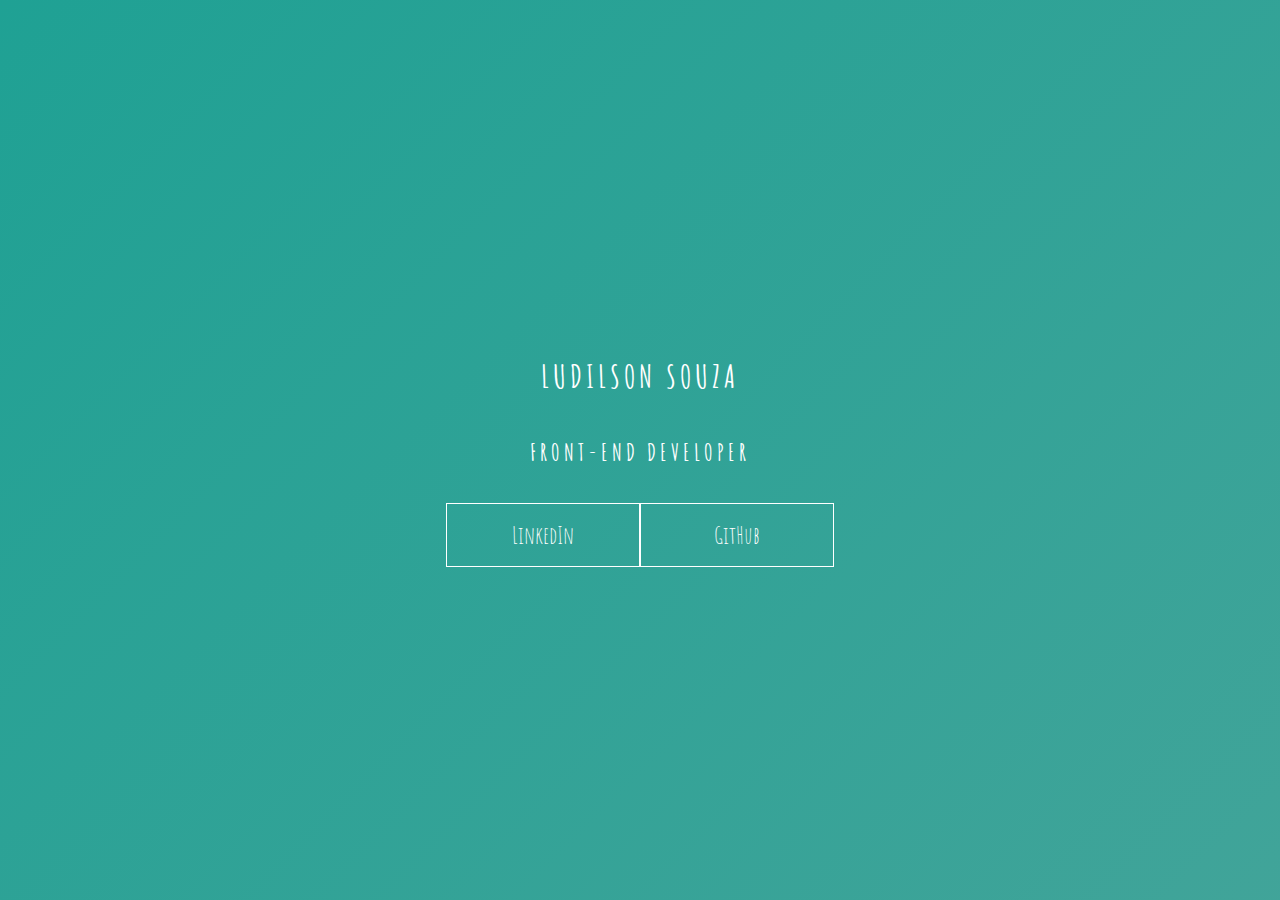
<file: KEYFRAMES_1/index.html>
<!DOCTYPE html>
<html lang="pt-BR">
<head>
    <meta charset="UTF-8">
    <meta http-equiv="X-UA-Compatible" content="IE=edge">
    <meta name="viewport" content="width=device-width, initial-scale=1.0">
    <link rel="stylesheet" href="style.css">
    <title>Animação</title>
</head>
<body>
   <main class="wrapper">
        <h1>Ludilson Souza</h1>
        <h2>Front-end Developer</h2>
        <div class="social-media">
            <a href="#">LinkedIn</a>
            <a href="#">GitHub</a>
        </div>
   </main> 
</body>
</html>
</file>
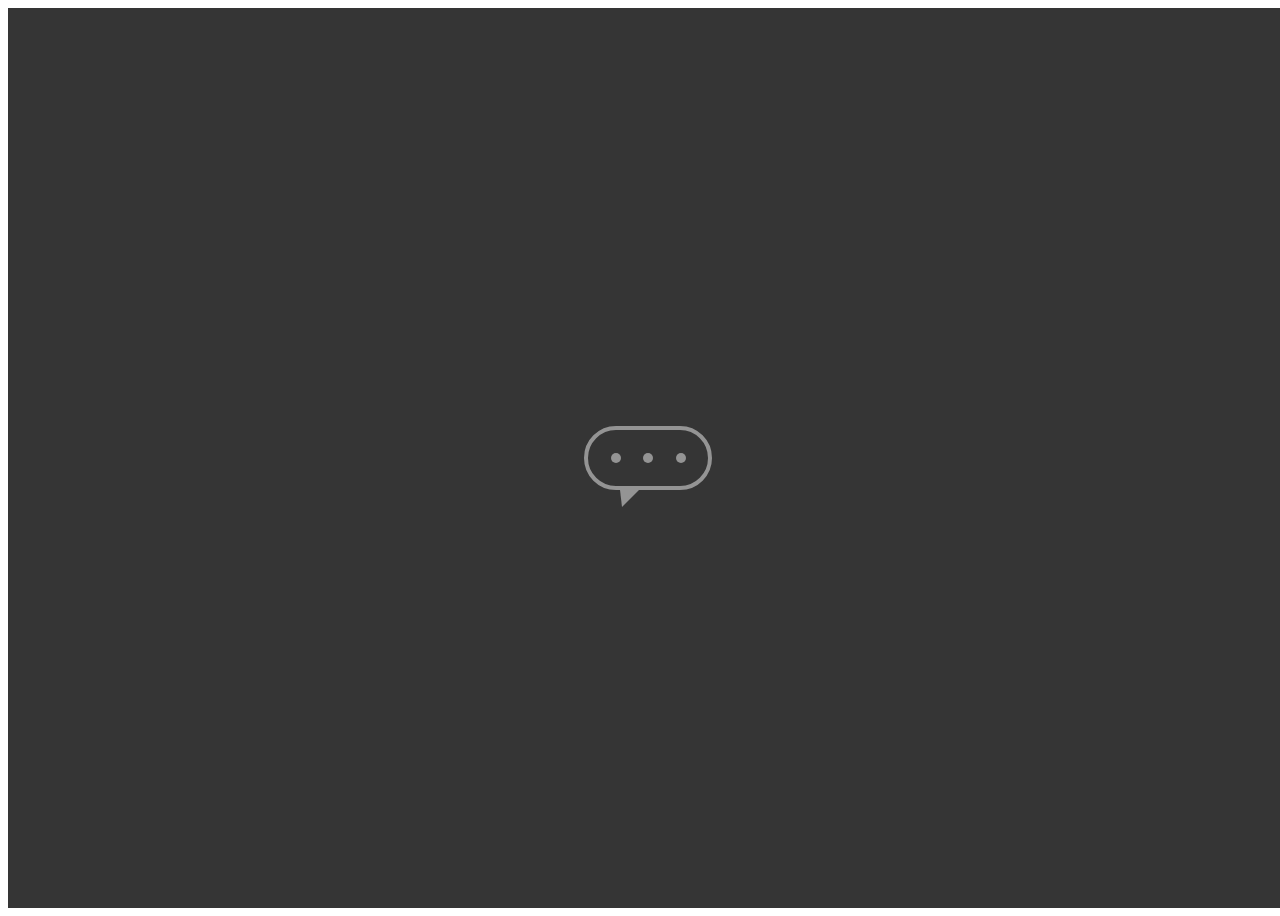
<file: KEYFRAMES_2/index.html>
<!DOCTYPE html>
<html lang="pt-BR">
<head>
    <meta charset="UTF-8">
    <meta http-equiv="X-UA-Compatible" content="IE=edge">
    <meta name="viewport" content="width=device-width, initial-scale=1.0">
    <link rel="stylesheet" href="style.css">
    <title>Animação</title>
</head>
<body>
    <main class="wrapper">
        <div class="chatbot">
            <div class="chatbot_loading"></div>
            <div class="chatbot_loading"></div>
            <div class="chatbot_loading"></div>
        </div>
    </main>
</body>
</html>
</file>
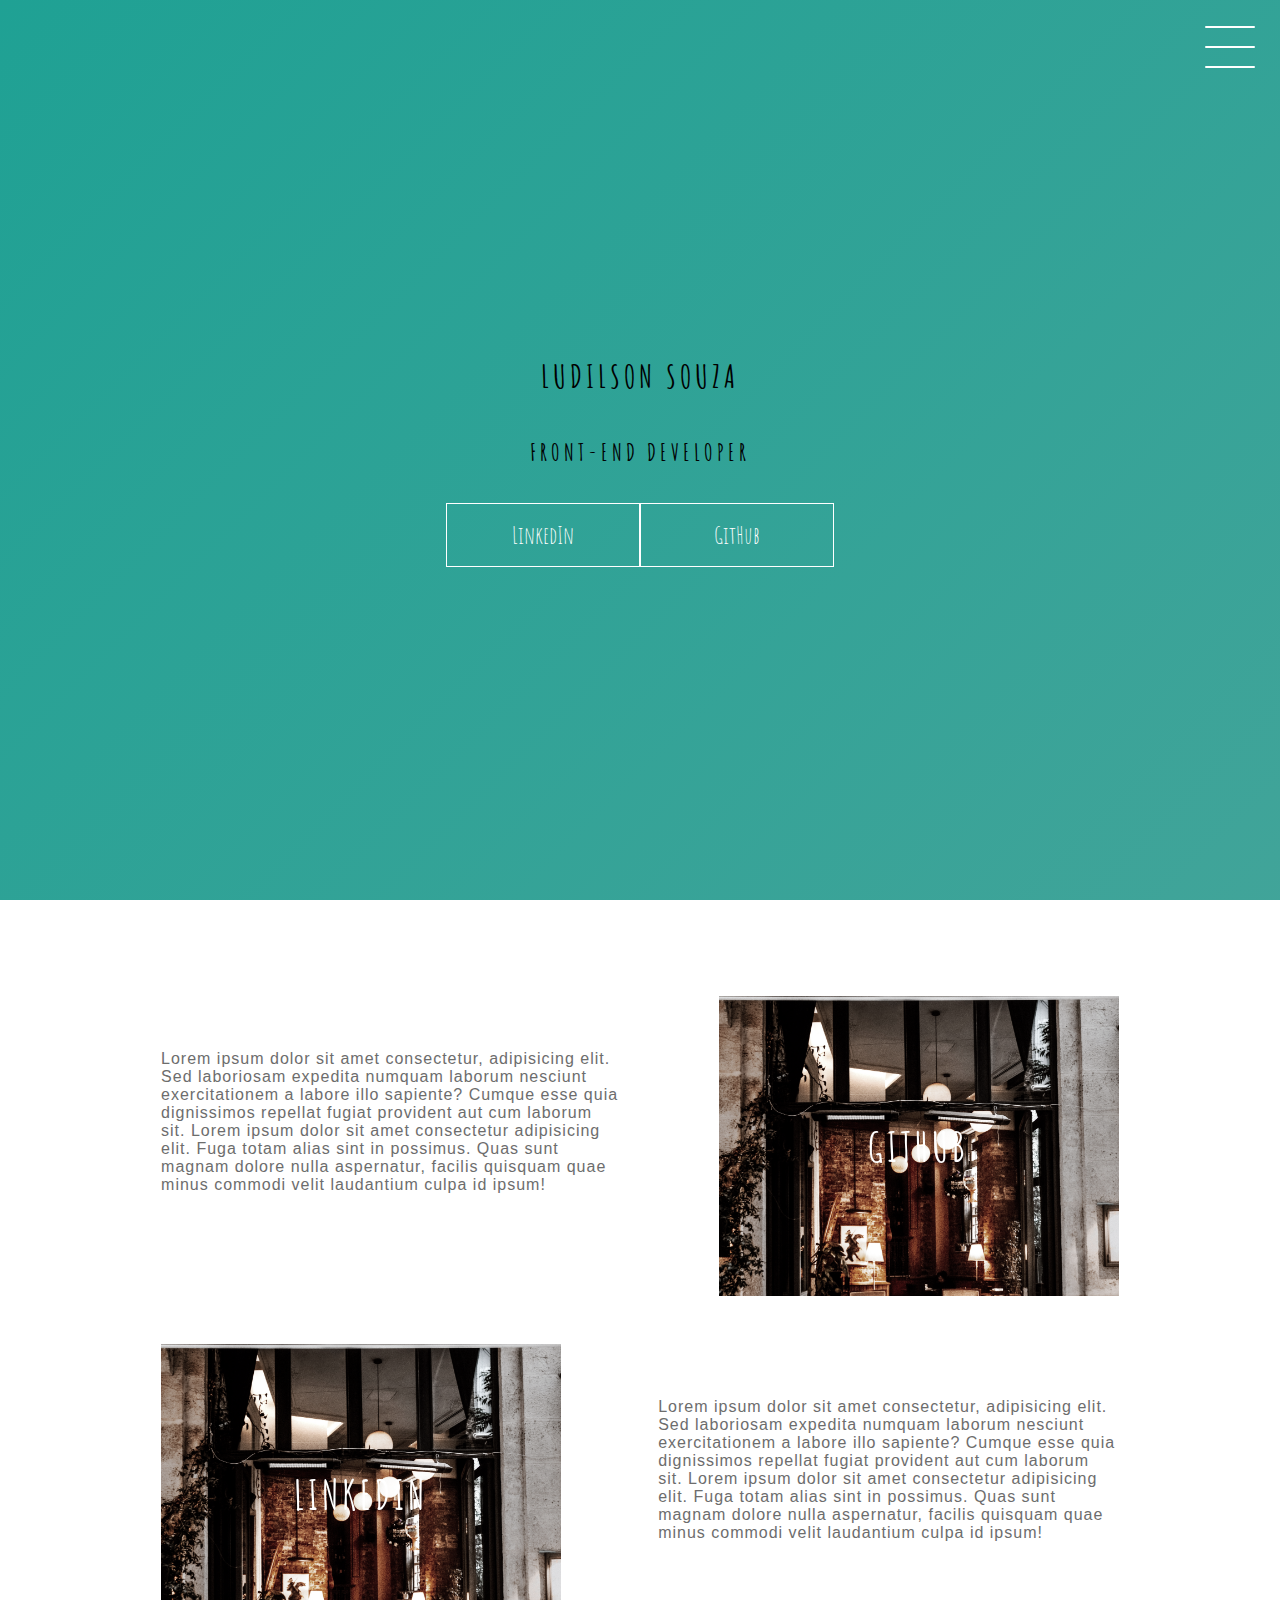
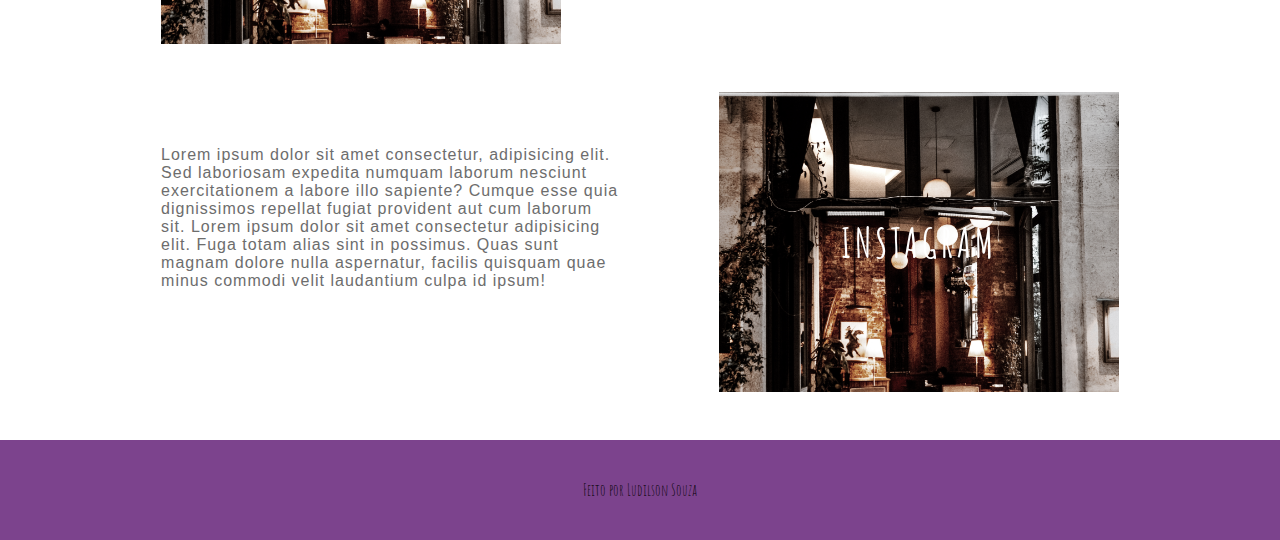
<file: PROJETO_FINAL/index.html>
<!DOCTYPE html>
<html lang="pt_BR">
  <head>
    <meta charset="UTF-8" />
    <meta http-equiv="X-UA-Compatible" content="IE=edge" />
    <meta name="viewport" content="width=device-width, initial-scale=1.0" />
    <link rel="stylesheet" href="./style.css" />
    <title>PROJETO_FINAL</title>
  </head>
  <body>
    <header class="header-wrapper">
      <div class="header">
        <div class="checkbox-container">
          <div class="checkbox-wrapper">
            <input type="checkbox" id="toggle" />
            <label class="checkbox" for="toggle">
              <div class="trace"></div>
              <div class="trace"></div>
              <div class="trace"></div>
            </label>
            <div class="menu"></div>
            <nav class="menu-itens">
              <ul>
                <li>
                  <a href="#">Home</a>
                </li>
                <li>
                  <a href="#">Sobre</a>
                </li>
                <li>
                  <a href="#">Projetos</a>
                </li>
              </ul>
            </nav>
          </div>
        </div>
      </div>
      <h1>Ludilson Souza</h1>
      <h2>Front-end Developer</h2>
      <div class="social-media">
        <a href="#">LinkedIn</a>
        <a href="#">GitHub</a>
      </div>
    </header>
    <main class="container">
      <div class="card-container">
        <div class="card-text">
          Lorem ipsum dolor sit amet consectetur, adipisicing elit. Sed
          laboriosam expedita numquam laborum nesciunt exercitationem a labore
          illo sapiente? Cumque esse quia dignissimos repellat fugiat provident
          aut cum laborum sit. Lorem ipsum dolor sit amet consectetur
          adipisicing elit. Fuga totam alias sint in possimus. Quas sunt magnam
          dolore nulla aspernatur, facilis quisquam quae minus commodi velit
          laudantium culpa id ipsum!
        </div>
        <div class="card">
          <div class="card-wrapper">
            <h2>GitHub</h2>
            <p>Veja meus projetos</p>
          </div>
        </div>
      </div>
      <div class="card-container">
        <div class="card">
          <div class="card-wrapper">
            <h2>LinkedIn</h2>
            <p>Acompanhe minha carreira!</p>
          </div>
        </div>
        <div class="card-text">
          Lorem ipsum dolor sit amet consectetur, adipisicing elit. Sed
          laboriosam expedita numquam laborum nesciunt exercitationem a labore
          illo sapiente? Cumque esse quia dignissimos repellat fugiat provident
          aut cum laborum sit. Lorem ipsum dolor sit amet consectetur
          adipisicing elit. Fuga totam alias sint in possimus. Quas sunt magnam
          dolore nulla aspernatur, facilis quisquam quae minus commodi velit
          laudantium culpa id ipsum!
        </div>
      </div>
      <div class="card-container">
        <div class="card-text">
          Lorem ipsum dolor sit amet consectetur, adipisicing elit. Sed
          laboriosam expedita numquam laborum nesciunt exercitationem a labore
          illo sapiente? Cumque esse quia dignissimos repellat fugiat provident
          aut cum laborum sit. Lorem ipsum dolor sit amet consectetur
          adipisicing elit. Fuga totam alias sint in possimus. Quas sunt magnam
          dolore nulla aspernatur, facilis quisquam quae minus commodi velit
          laudantium culpa id ipsum!
        </div>
        <div class="card">
          <div class="card-wrapper">
            <h2>Instagram</h2>
            <p>Ou mais do meio dia-a-dia!</p>
          </div>
        </div>
      </div>
    </main>
    <footer class="footer">Feito por Ludilson Souza</footer>
  </body>
</html>
</file>
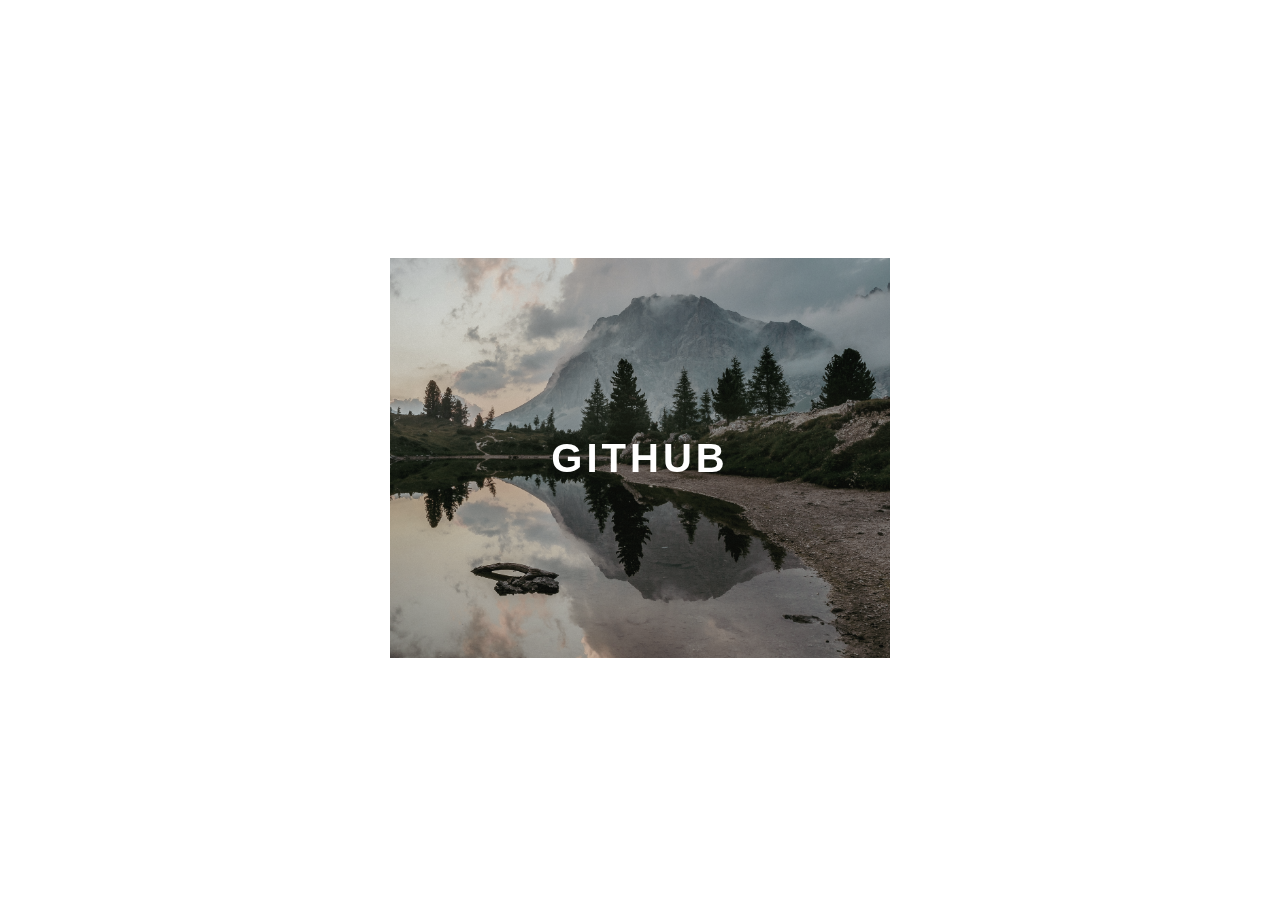
<file: TRANSITIONS_1/index.html>
<!DOCTYPE html>
<html lang="pt-BR">
  <head>
    <meta charset="UTF-8" />
    <meta http-equiv="X-UA-Compatible" content="IE=edge" />
    <meta name="viewport" content="width=device-width, initial-scale=1.0" />
    <link rel="stylesheet" href="style.css" />
    <title>Document</title>
  </head>
  <body>
    <div class="container">
      <div class="card">
        <div class="card-wrapper">
          <h2>Github</h2>
          <p>Veja meus projetos!</p>
        </div>
      </div>
    </div>
  </body>
</html>
</file>
<file: KEYFRAMES_1/style.css>
@import url('https://fonts.googleapis.com/css2?family=Amatic+SC&display=swap');

body {
    margin: 0;
    padding: 0;
    color: #ffffff;
    font-family: 'amatic sc', sans-serif;
}

.wrapper {
    height: 100vh;
    width: 100vw;
    background: linear-gradient(-45deg, #5e0878, #085078, #4ca59b, #1fa194);
    background-size: 400% 400%;
    display: flex;
    flex-direction: column;
    justify-content:center;
    align-items: center;
    animation: backgroundTransition 8s ease-in-out infinite;
}

h1 {
    text-transform: uppercase;
    letter-spacing: 4px;
}

h2 {
    text-transform: uppercase;
    letter-spacing: 4px;
}

.social-media {
    margin-top: 1rem;
    display: flex;
}

a {
    text-decoration: none;
    color:#ffffff;
    font-size: 24px;
    padding: 1rem 4rem;
    border: 1px solid #ffffff;
    min-width: 4rem;
    display: flex;
    justify-content: center;
    align-items: center;
    transition: 0.5s cubic-bezier(0.55, 0.025 0.675 0.97);
}

a:hover {
    color:#085078;
    background-color:#ffffff;
}

@keyframes backgroundTransition {
    0% {
        background-position: 0% 80%;
    }
    50% {
        background-position: 80% 100%;
    }
    100% {
        background-position: 0% 90%;
    }
}
</file>
<file: KEYFRAMES_2/style.css>
bory {
    margin: 0;
    padding: 0;
    font-family: sans-serif;
}

.wrapper {
    height: 100vh;
    width: 100vw;
    background-color: rgb(53, 53, 53);
    display: flex;
    justify-content: center;
    align-items: center;
}

.chatbot {
    height: 4rem;
    width: 8rem;
    border-radius: 36px;
    border: 4px solid #949494;
    box-sizing: border-box;
    display: flex;
    justify-content: space-evenly;
    align-items: center;
    position: relative;
    transform: translateY(0);
    animation: chatTranslate 2s ease-in-out infinite;
}

.chatbot::before {
    content: '';
    width: 0;
    height: 0;
    position: absolute;
    bottom: -1.3rem;
    left: 2rem;
    border-left: 2px solid transparent;
    border-right: 17px solid transparent;
    border-top: 17px solid #949494;
}

.chatbot_loading {
    height: 10px;
    width: 10px;
    border-radius: 50%;
    background-color: #949494;
    transform: scale(1);
}

.chatbot_loading:nth-child(1) {
    animation: pulse 1.5s ease-in-out infinite;
}

.chatbot_loading:nth-child(2) {
    animation: pulse 1.5s ease-in-out infinite;
    animation-delay: 0.2s;
}

.chatbot_loading:nth-child(3) {
    animation: pulse 1.5s ease-in-out infinite;
    animation-delay: 0.4s;
}

@keyframes pulse {
    0% {
        transform: scale(1);
    }
    50% {
        transform: scale(1.5);
    }
    100% {
        transform: scale(1);
    }
}

@keyframes chatTranslate {
    0% {
        transform: translateY(0);
    }
    50% {
        transform: translateY(15px);
    }
    100% {
        transform: translateY(0);
    }
}
</file>
<file: PROJETO_FINAL/style.css>
@import url('https://fonts.googleapis.com/css2?family=Amatic+SC&display=swap');

body {
  margin: 0;
  padding: 0;
  /* color: #ffffff;*/
  font-family: 'amatic sc', sans-serif;
}

.header-wrapper {
  height: 100vh;
  width: 100%;
  background: linear-gradient(-45deg, #7c438d, #085078, #4ca59b, #1fa194);
  background-size: 400% 400%;
  display: flex;
  flex-direction: column;
  align-items: center;
  justify-content: center;
  position: relative;
  animation: backdroudTransition 8s ease-in-out infinite;
}

h1 {
  text-transform: uppercase;
  letter-spacing: 4px;
}

h2 {
  text-transform: uppercase;
  letter-spacing: 4px;
}

.social-media {
  margin-top: 1rem;
  display: flex;
}

.social-media a {
  text-decoration: none;
  color: #ffffff;
  font-size: 24px;
  padding: 1rem 4rem;
  border: 1px solid #ffffff;
  min-width: 4rem;
  display: flex;
  justify-content: center;
  align-items: center;
  transition: 0.5s cubic-bezier(0.55, 0.025, 0.675, 0.97);
}

a:hover {
  color: #7c438d;
  background-color: #ffffff;
}

@keyframes backdroudTransition {
  0% {
    background-position: 0% 80%;
  }
  50% {
    background-position: 80% 100%;
  }
  100% {
    background-position: 0% 90%;
  }
}

/* MENU HAMBURGUER */

.checkbox-container {
  display: flex;
  justify-content: center;
  align-items: center;
}

.checkbox {
  height: 100px;
  width: 100px;
  position: absolute;
  top: 0;
  right: 0;
  display: flex;
  justify-content: center;
  cursor: pointer;
  z-index: 9999;
  transition: 400ms ease-in-out 0s;
}

.checkbox .trace {
  width: 50px;
  height: 2px;
  background-color: #ffffff;
  position: absolute;
  border-radius: 4px;
  transition: 0.5s ease-in-out;
}

.checkbox .trace:nth-child(1) {
  top: 26px;
  transform: rotate(0);
}

.checkbox .trace:nth-child(2) {
  top: 46px;
  transform: rotate(0);
}

.checkbox .trace:nth-child(3) {
  top: 66px;
  transform: rotate(0);
}

#toggle {
  display: none;
}

/* MENU DO SITE */

.menu {
  position: absolute;
  top: 28px;
  right: 30px;
  background: transparent;
  height: 40px;
  width: 40px;
  border-radius: 50%;
  box-shadow: 0px 0px 0px 0px #ffffff;
  z-index: -1;
  transition: 400ms ease-in-out 0s;
}

.menu-itens {
  position: fixed;
  top: 0;
  left: 0;
  width: 100%;
  height: 100vh;
  display: flex;
  justify-content: center;
  align-items: center;
  z-index: 2;
  opacity: 0;
  visibility: hidden;
  transition: 400ms ease-in-out 0s;
}

.menu-itens ul {
  list-style-type: none;
}

.menu-itens ul li a {
  margin: 10px 0;
  color: #7c438d;
  text-decoration: none;
  text-transform: uppercase;
  letter-spacing: 4px;
  font-size: 40px;
}

/* ANIMAÇÃO DO MENU */

#toggle:checked + .checkbox .trace:nth-child(1) {
  transform: rotate(45deg);
  background-color: #7c438d;
  top: 47px;
}

#toggle:checked + .checkbox .trace:nth-child(2) {
  transform: translateX(-100px);
  width: 30px;
  visibility: hidden;
  opacity: 0;
}

#toggle:checked + .checkbox .trace:nth-child(3) {
  transform: rotate(-45deg);
  background-color: #7c438d;
  top: 48px;
}

#toggle:checked + .checkbox {
  background-color: white;
}

#toggle:checked ~ .menu {
  box-shadow: 0px 0px 0px 100vmax white;
  z-index: 1;
}

#toggle:checked ~ .menu-itens {
  visibility: visible;
  opacity: 1;
}

/* CARDS */

.container {
  width: 100%;
  height: auto;
  display: flex;
  flex-direction: column;
  justify-content: space-between;
  align-items: center;
  margin: 3rem 0;
}

.card-container {
  display: flex;
  align-items: center;
  justify-content: space-evenly;
  width: 90%;
}

.card {
  height: 300px;
  width: 400px;
  margin: 3rem 0 0 0;
  background-image: url(./image/volkan.jpg);
  background-position: center;
  background-repeat: no-repeat;
  background-size: cover;
  display: flex;
  justify-content: center;
  align-items: center;
  filter: grayscale(0.5);
  color: #ffffff;
  cursor: pointer;
  transition: 0.3s;
}

.card-text {
  width: 40%;
  font-family: sans-serif;
  letter-spacing: 1px;
  color: rgb(109, 109, 109);
}

.card-wrapper {
  text-align: center;
  display: flex;
  flex-direction: column;
  justify-content: center;
  align-items: center;
  position: relative;
}

.card-wrapper::before {
  content: '';
  position: absolute;
  height: 100px;
  width: 100px;
  display: block;
  border: 1px solid #ffffff;
  opacity: 0;
  transition: 0.3s;
}

.card-wrapper h2 {
  font-size: 40px;
  text-transform: uppercase;
  letter-spacing: 4px;
  margin: 0;
  transition: 0.3s;
}

.card-wrapper p {
  font-size: 0;
  visibility: hidden;
  opacity: 0;
  font-weight: bold;
  text-transform: uppercase;
  transition: 0.3s;
}

.card:hover > .card-wrapper::before {
  height: 250px;
  width: 350px;
  opacity: 1;
}

.card:hover > .card-wrapper p {
  font-size: 14px;
  opacity: 1;
  visibility: visible;
}

/* FOOTER */

.footer {
  height: 100px;
  width: 100%;
  display: flex;
  justify-content: center;
  align-items: center;
  background-color: #7c438d;
}

/* RESPONSIVO */

@media (max-width: 800px) {
  .social-media {
    display: flex;
    flex-direction: column;
  }

  .container {
    margin-top: 0;
  }

  .card-container {
    flex-direction: column;
  }

  .container .card-container:nth-child(1),
  .container .card-container:nth-child(3) {
    flex-direction: column-reverse;
  }
  
  .card {
    height: 250px;
    width: 250px;
  }

  .card-text {
    width: 90%;
    margin-top: 2rem;
    text-align: center;
  }

  .card:hover > .card-wrapper::before {
    height: 190px;
    width: 190px;
  }
}
</file>
<file: TRANSITIONS_1/style.css>
body {
  font-family: sans-serif;
}

.container {
  width: 100%;
  height: 100vh;
  display: flex;
  justify-content: center;
  align-items: center;
}

.card {
  height: 400px;
  width: 500px;
  background-image: url('./images/eberhard.jpg');
  background-position: center;
  background-repeat: no-repeat;
  background-size: cover;
  display: flex;
  justify-content: center;
  align-items: center;
  filter: grayscale(0.5);
  color: white;
  cursor:  pointer;
  transition:  0.3s;
}

.card-wrapper {
  text-align: center;
  display: flex;
  flex-direction: column;
  justify-content: center;
  align-items: center;
  position: relative;
}

  .card-wrapper::before {
    content: '';
    position: absolute;
    height: 100px;
    width: 100px;
    display: block;
    border: 1px solid white;
    opacity: 0;
    transition: 0.3s;
  }

  .card-wrapper h2 {
    font-size: 40px;
    text-transform: uppercase;
    letter-spacing: 4px;
    margin: 0;
    transition: 0.3s;
  }

  .card-wrapper p {
    font-size: 0; 
    visibility: hidden;
    opacity: 0; 
    font-weight: bold;
    text-transform: uppercase;
    transition: 0.3s;
  } 

  .card:hover {
    filter: unset;
  }

  .card:hover > .card-wrapper::before {
    height: 300px;
    width: 400px;
    opacity: 1;
  }

  .card:hover > .card-wrapper p {
    opacity: 1;
    visibility: visible;
    font-size: 14px;
  }
</file>
